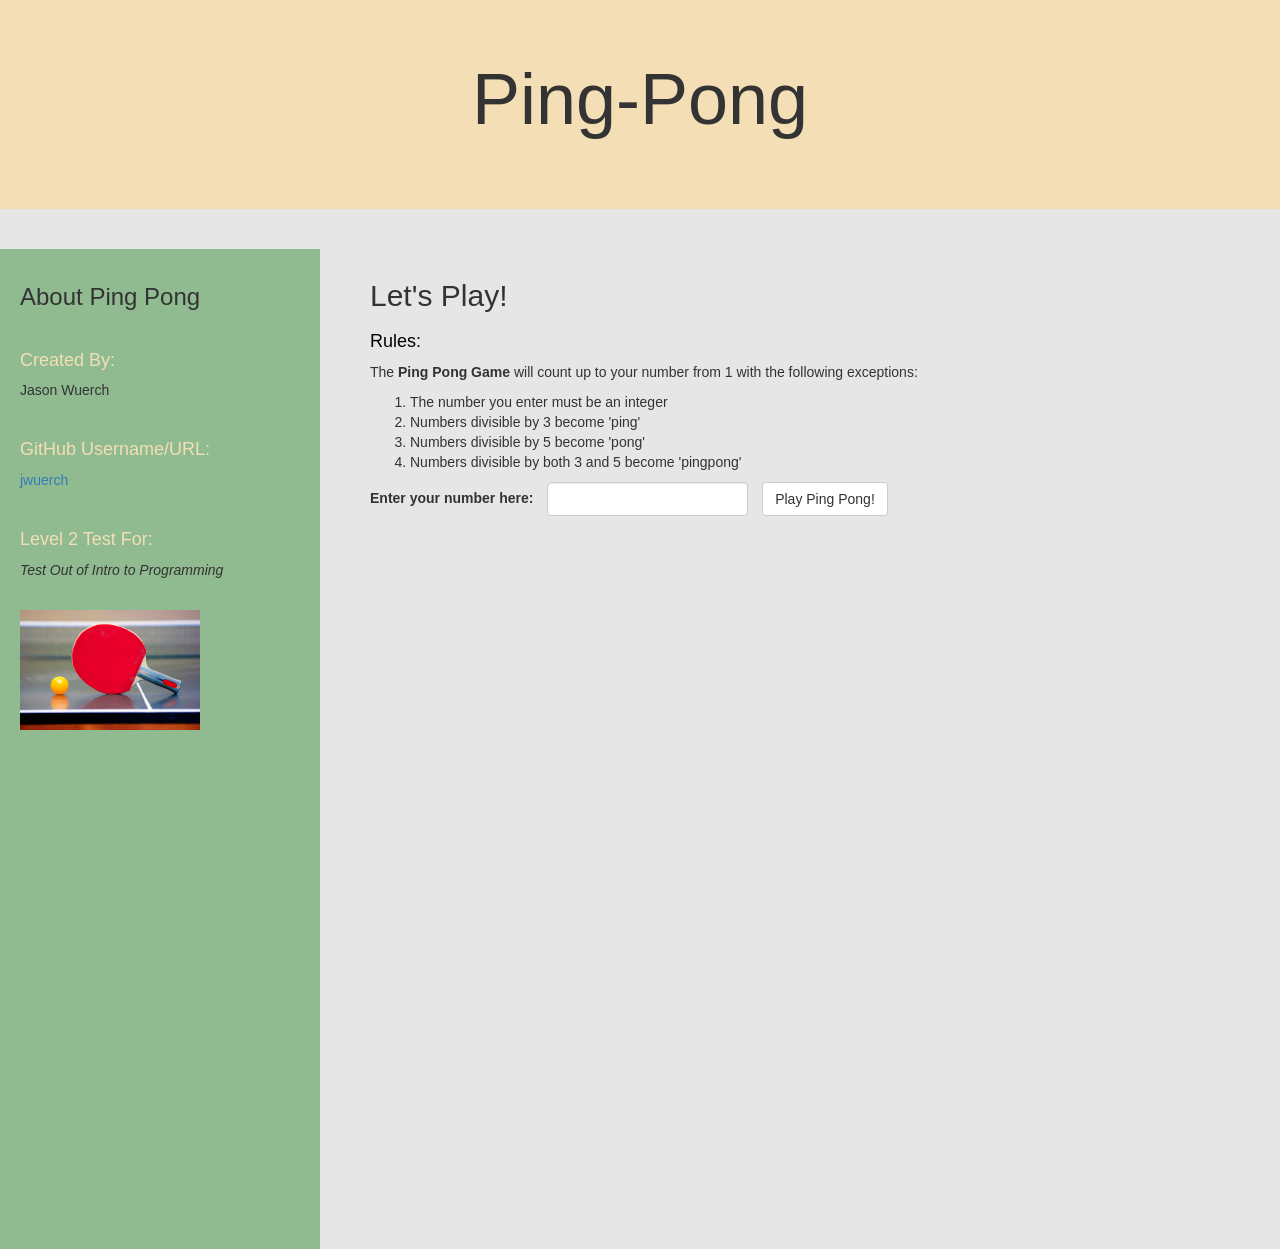
<file: index.html>
<!DOCTYPE html>
<html>
  <head>
    <meta charset="utf-8">
    <title>Ping-Pong Game</title>

    <!-- CSS Links -->
    <link href="https://maxcdn.bootstrapcdn.com/bootstrap/3.3.6/css/bootstrap.min.css" rel="stylesheet">
    <link href="css/styles.css" rel="stylesheet">

    <!-- Scripts -->
    <script src="http://code.jquery.com/jquery-1.12.0.min.js"></script>
    <script src="js/scripts.js"></script>
  </head>

  <!-- Body -->
  <body>
    <div class="container-fluid">
      <div class="row header">
        <div class="col-sm-12">
          <h1>Ping-Pong</h1>
        </div>
      </div>
      <div class="row">

        <!-- Sidebar -->
        <div class="col-sm-3 sidebar">
          <div class="widget">
            <h3>About Ping Pong</h3>
          </div>
          <div class="widget">
            <h4>Created By:</h4>
            <p>Jason Wuerch</p>
          </div>
          <div class="widget">
            <h4>GitHub Username/URL:</h4>
            <p><a href="https://github.com/jwuerch/jwuerch.github.io">jwuerch</a></p>
          </div>
          <div class="widget">
            <h4>Level 2 Test For:</h4>
            <p><em>Test Out of Intro to Programming</em></p>
          </div>
          <div class="widget">
            <img class="sidebarImg img-responsive" src="img/pingpong.jpg">
          </div>
        </div>

        <!-- Content -->
        <div class="col-xs-9 content">
          <h2>Let's Play!</h2>
          <h4 class="h4Content">Rules:</h4>
          <p>The <strong>Ping Pong Game</strong> will count up to your number from 1 with the following exceptions:</p>
          <ol>
            <li>The number you enter must be an integer</li>
            <li>Numbers divisible by 3 become 'ping'</li>
            <li>Numbers divisible by 5 become 'pong'</li>
            <li>Numbers divisible by both 3 and 5 become 'pingpong'</li>
          </ol>

          <form class="form-inline" id="answerForm">
            <div class="form-group">
              <label id="numberLabel" for="numberInput">Enter your number here:</label>
              <input type="text" class="form-control" id="numberInput" placeholder="" required>
            </div>
            <button type="submit" class="btn btn-default">Play Ping Pong!</button>
          </form>

          <div id="answerBox">
            <ul id="answerList">
            </ul>
          </div>
        </div>

      </div>
    </div>
  </body>
</html>
</file>
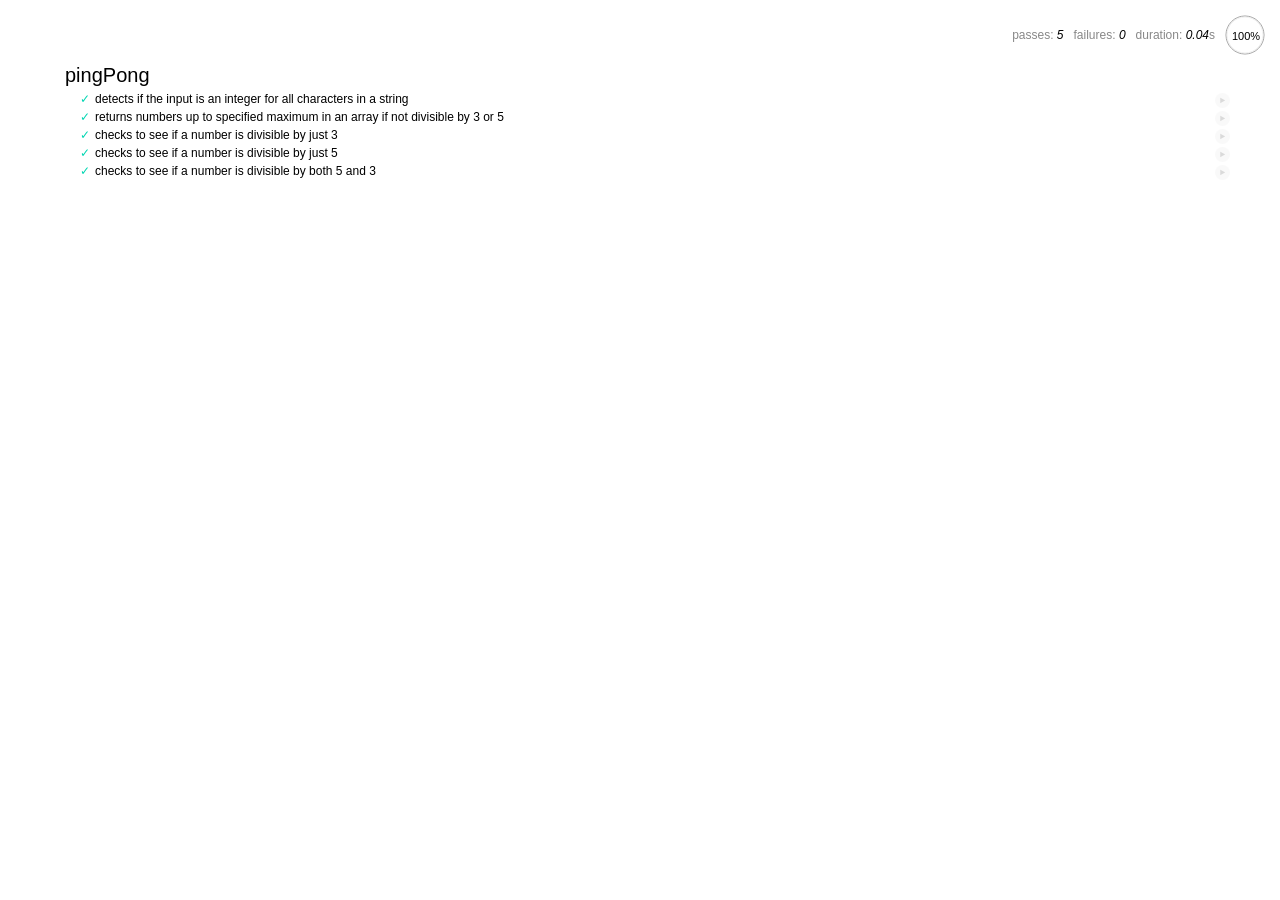
<file: spec/spec-runner.html>
<html>
<head>
  <title>Mocha spec runner</title>
  <link rel="stylesheet" href="mocha.css">
</head>
<body>
  <div id="mocha"></div>
  <script src="../js/jquery-1.12.0.js"></script>
  <script src="../js/scripts.js"></script>
  <script src="mocha.js"></script>
  <script src="chai.js"></script>
  <script>mocha.setup('bdd');</script>
  <script src="specs.js"></script>
  <script>
    expect = chai.expect;
    mocha.checkLeaks();
    mocha.globals(['jQuery']);
    mocha.run();
  </script>
</body>
</html>
</file>
<file: css/styles.css>
.header {
  background-color:#F4DEB5;
  text-align:center;
  padding:0;
  padding-top:40px;
  padding-bottom:60px;
  margin-bottom:40px;
}

.container {
  padding:0;
  background: #FCFCFC;
}

h1 {
  font-size:72px;
}

h2 {
  padding-bottom:10px;
}

h4 {
  color: #F4DEB5;
}

.widget {

  padding:5px;
  margin-top:10px;
}

#numberLabel {
  margin-right: 10px;
}

#answerBox {
  margin-top:10px;
}

#numberInput {
  margin-right:10px;
}

.sidebar {
  height:1000px;
  background-color:#90BB90;
}

body {
  background-color:#E6E6E6;
}

.content {
  height:1000px;
  padding-left:50px;
  padding-top:10px;
}

.h4Content {
  color:#000;
}

.sidebarImg {
  max-width:180px;
}

@media screen and (max-width:767px) {
  .sidebar {
    height:500px;
    max-height:500px;
  }
}
</file>
<file: spec/mocha.css>
@charset "utf-8";

body {
  margin:0;
}

#mocha {
  font: 20px/1.5 "Helvetica Neue", Helvetica, Arial, sans-serif;
  margin: 60px 50px;
}

#mocha ul,
#mocha li {
  margin: 0;
  padding: 0;
}

#mocha ul {
  list-style: none;
}

#mocha h1,
#mocha h2 {
  margin: 0;
}

#mocha h1 {
  margin-top: 15px;
  font-size: 1em;
  font-weight: 200;
}

#mocha h1 a {
  text-decoration: none;
  color: inherit;
}

#mocha h1 a:hover {
  text-decoration: underline;
}

#mocha .suite .suite h1 {
  margin-top: 0;
  font-size: .8em;
}

#mocha .hidden {
  display: none;
}

#mocha h2 {
  font-size: 12px;
  font-weight: normal;
  cursor: pointer;
}

#mocha .suite {
  margin-left: 15px;
}

#mocha .test {
  margin-left: 15px;
  overflow: hidden;
}

#mocha .test.pending:hover h2::after {
  content: '(pending)';
  font-family: arial, sans-serif;
}

#mocha .test.pass.medium .duration {
  background: #c09853;
}

#mocha .test.pass.slow .duration {
  background: #b94a48;
}

#mocha .test.pass::before {
  content: '✓';
  font-size: 12px;
  display: block;
  float: left;
  margin-right: 5px;
  color: #00d6b2;
}

#mocha .test.pass .duration {
  font-size: 9px;
  margin-left: 5px;
  padding: 2px 5px;
  color: #fff;
  -webkit-box-shadow: inset 0 1px 1px rgba(0,0,0,.2);
  -moz-box-shadow: inset 0 1px 1px rgba(0,0,0,.2);
  box-shadow: inset 0 1px 1px rgba(0,0,0,.2);
  -webkit-border-radius: 5px;
  -moz-border-radius: 5px;
  -ms-border-radius: 5px;
  -o-border-radius: 5px;
  border-radius: 5px;
}

#mocha .test.pass.fast .duration {
  display: none;
}

#mocha .test.pending {
  color: #0b97c4;
}

#mocha .test.pending::before {
  content: '◦';
  color: #0b97c4;
}

#mocha .test.fail {
  color: #c00;
}

#mocha .test.fail pre {
  color: black;
}

#mocha .test.fail::before {
  content: '✖';
  font-size: 12px;
  display: block;
  float: left;
  margin-right: 5px;
  color: #c00;
}

#mocha .test pre.error {
  color: #c00;
  max-height: 300px;
  overflow: auto;
}

#mocha .test .html-error {
  overflow: auto;
  color: black;
  line-height: 1.5;
  display: block;
  float: left;
  clear: left;
  font: 12px/1.5 monaco, monospace;
  margin: 5px;
  padding: 15px;
  border: 1px solid #eee;
  max-width: 85%; /*(1)*/
  max-width: calc(100% - 42px); /*(2)*/
  max-height: 300px;
  word-wrap: break-word;
  border-bottom-color: #ddd;
  -webkit-border-radius: 3px;
  -webkit-box-shadow: 0 1px 3px #eee;
  -moz-border-radius: 3px;
  -moz-box-shadow: 0 1px 3px #eee;
  border-radius: 3px;
}

#mocha .test .html-error pre.error {
  border: none;
  -webkit-border-radius: none;
  -webkit-box-shadow: none;
  -moz-border-radius: none;
  -moz-box-shadow: none;
  padding: 0;
  margin: 0;
  margin-top: 18px;
  max-height: none;
}

/**
 * (1): approximate for browsers not supporting calc
 * (2): 42 = 2*15 + 2*10 + 2*1 (padding + margin + border)
 *      ^^ seriously
 */
#mocha .test pre {
  display: block;
  float: left;
  clear: left;
  font: 12px/1.5 monaco, monospace;
  margin: 5px;
  padding: 15px;
  border: 1px solid #eee;
  max-width: 85%; /*(1)*/
  max-width: calc(100% - 42px); /*(2)*/
  word-wrap: break-word;
  border-bottom-color: #ddd;
  -webkit-border-radius: 3px;
  -webkit-box-shadow: 0 1px 3px #eee;
  -moz-border-radius: 3px;
  -moz-box-shadow: 0 1px 3px #eee;
  border-radius: 3px;
}

#mocha .test h2 {
  position: relative;
}

#mocha .test a.replay {
  position: absolute;
  top: 3px;
  right: 0;
  text-decoration: none;
  vertical-align: middle;
  display: block;
  width: 15px;
  height: 15px;
  line-height: 15px;
  text-align: center;
  background: #eee;
  font-size: 15px;
  -moz-border-radius: 15px;
  border-radius: 15px;
  -webkit-transition: opacity 200ms;
  -moz-transition: opacity 200ms;
  transition: opacity 200ms;
  opacity: 0.3;
  color: #888;
}

#mocha .test:hover a.replay {
  opacity: 1;
}

#mocha-report.pass .test.fail {
  display: none;
}

#mocha-report.fail .test.pass {
  display: none;
}

#mocha-report.pending .test.pass,
#mocha-report.pending .test.fail {
  display: none;
}
#mocha-report.pending .test.pass.pending {
  display: block;
}

#mocha-error {
  color: #c00;
  font-size: 1.5em;
  font-weight: 100;
  letter-spacing: 1px;
}

#mocha-stats {
  position: fixed;
  top: 15px;
  right: 10px;
  font-size: 12px;
  margin: 0;
  color: #888;
  z-index: 1;
}

#mocha-stats .progress {
  float: right;
  padding-top: 0;
}

#mocha-stats em {
  color: black;
}

#mocha-stats a {
  text-decoration: none;
  color: inherit;
}

#mocha-stats a:hover {
  border-bottom: 1px solid #eee;
}

#mocha-stats li {
  display: inline-block;
  margin: 0 5px;
  list-style: none;
  padding-top: 11px;
}

#mocha-stats canvas {
  width: 40px;
  height: 40px;
}

#mocha code .comment { color: #ddd; }
#mocha code .init { color: #2f6fad; }
#mocha code .string { color: #5890ad; }
#mocha code .keyword { color: #8a6343; }
#mocha code .number { color: #2f6fad; }

@media screen and (max-device-width: 480px) {
  #mocha {
    margin: 60px 0px;
  }

  #mocha #stats {
    position: absolute;
  }
}
</file>
